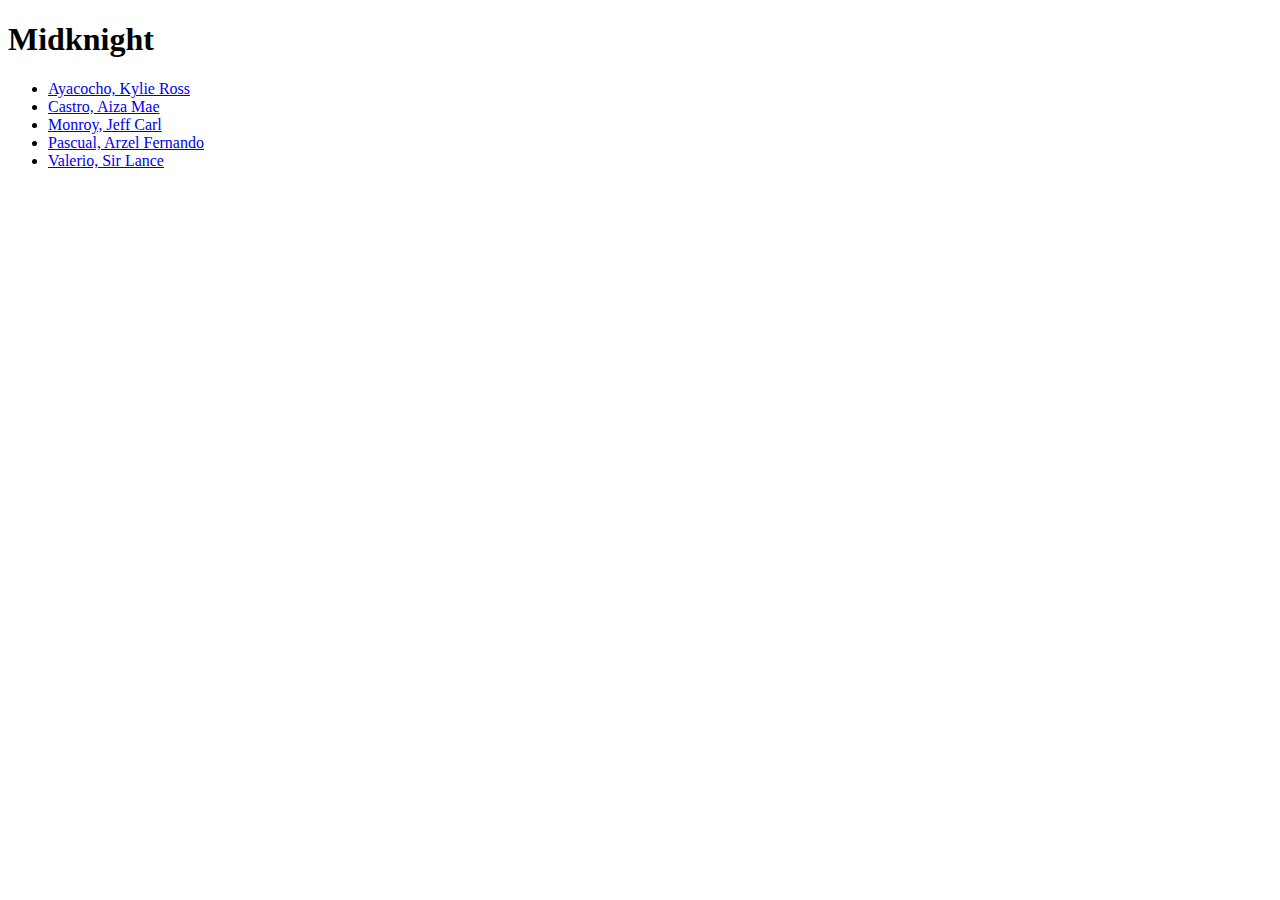
<file: index.html>
<!DOCTYPE html>
<html>
<head>
	<title> Midknight - Exercise 14 </title>
</head>
<body>
	<h1> Midknight </h1>
	<ul>
		<li><a href="./ayacocho_kylieross/ayacocho_kylieross.html">
			Ayacocho, Kylie Ross</a></li>
		<li><a href="./castro_aizamae/castro_aizamae.html">
			Castro, Aiza Mae</a></li>
		<li><a href="./monroy_jeffcarl/monroy_jeffcarl.html">
			Monroy, Jeff Carl</a></li>
		<li><a href="./pascual_arzelfernando/pascual_arzelfernando.html">
			Pascual, Arzel Fernando</a></li>
		<li><a href="./valerio_sirlance/valerio_sirlance.html">
			Valerio, Sir Lance</a></li>
	</ul>
</body>
</html>
</file>
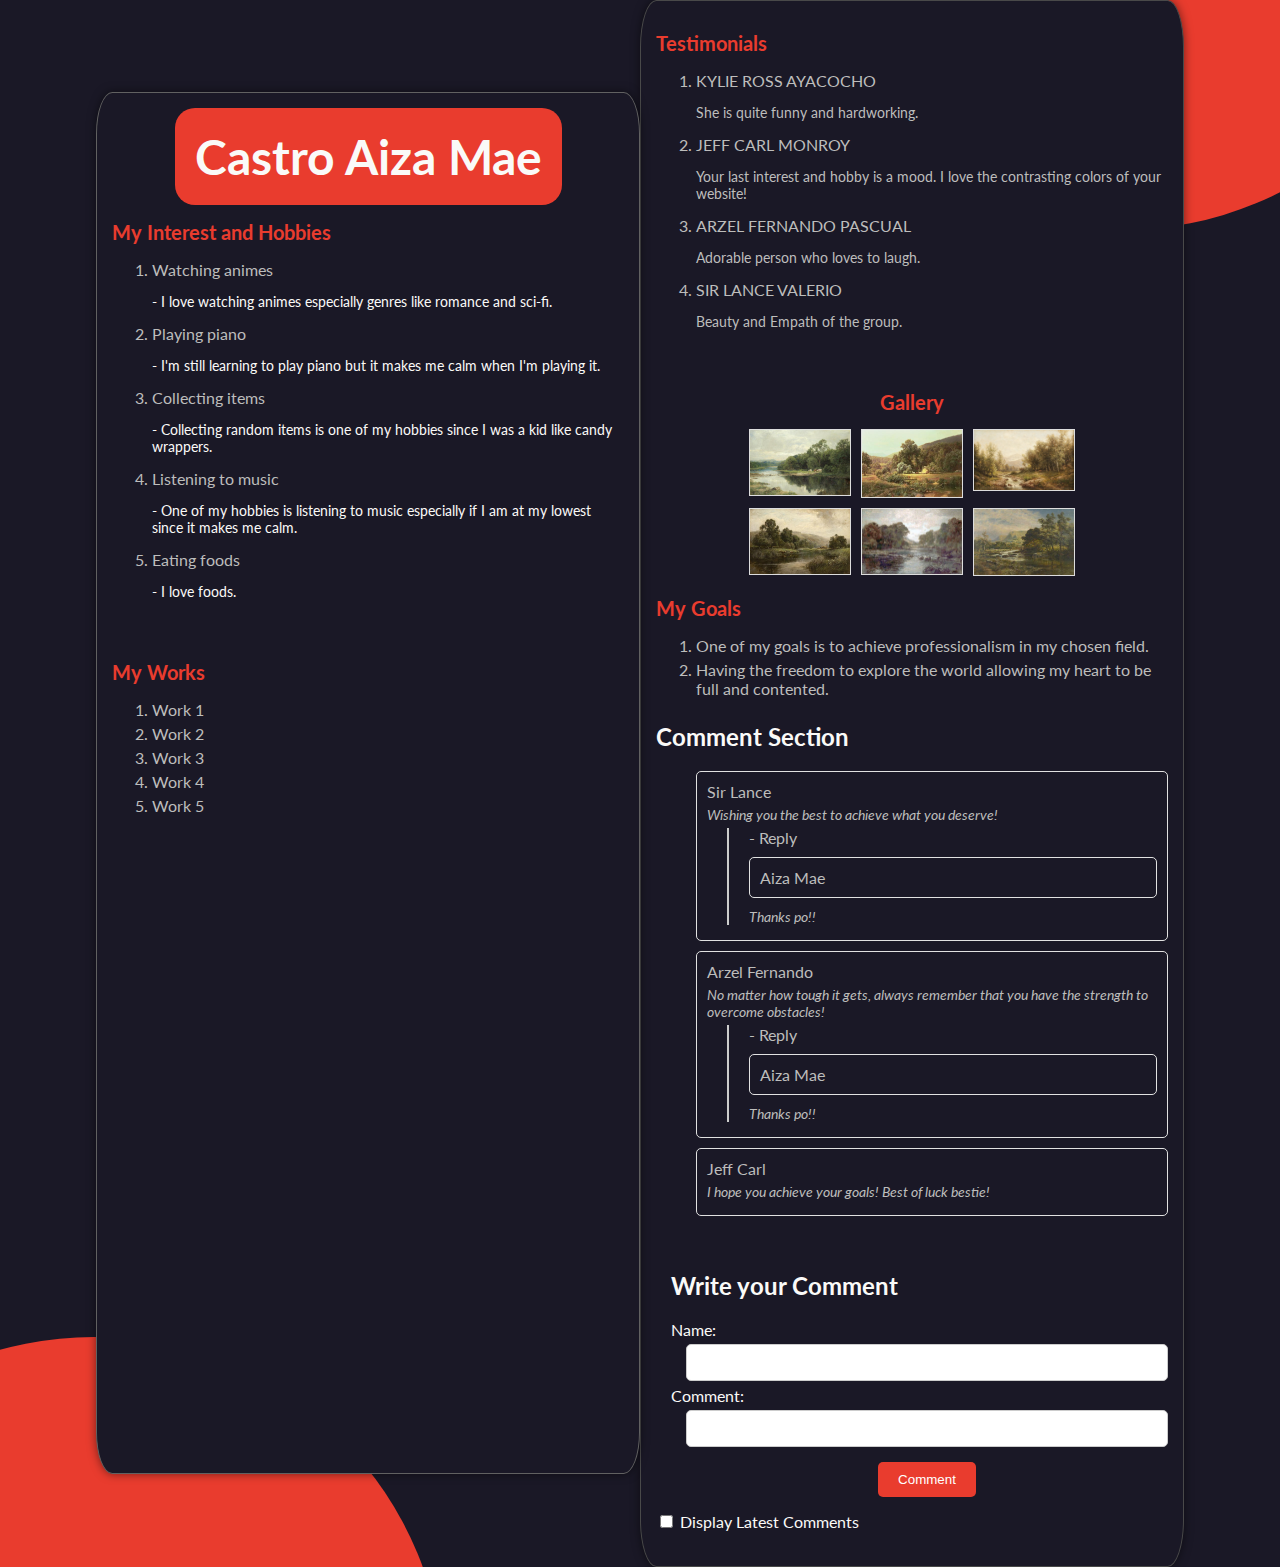
<file: castro_aizamae/castro_aizamae.html>
<!DOCTYPE html>
<html>
<head>
    <meta charset="UTF-8">
	<meta 
        name="viewport" 
        content="width=device-width, 
            initial-scale=1, 
            maximum-scale=1,
            user-scalable=0">   
    <title>Castro Aiza Mae Page</title>
    <link href="css.css" rel="stylesheet" />
</head>
<body>
    <script type="text/javascript" src="castro.js"></script>
    <div class="main-wrapper">
        <div class="circle-1"></div>
        <div class="circle-2"></div>
        <div class="left-page">
            <div class="hero">
                <div class="box-1">
                    <div class="box-1-wrapper">
                        <p>Castro Aiza Mae</p>
                    </div>
                </div>
            </div>

            <div class="personal-info">
                <h1>My Interest and Hobbies</h1>
                <ul>
                    <li>Watching animes</li>
                    <p>- I love watching animes especially genres like 
                        romance and sci-fi.</p>
                    <li>Playing piano</li>
                    <p>- I'm still learning to play piano but it makes me 
                        calm when I'm playing it. </p>
                    <li>Collecting items</li>
                    <p>- Collecting random items is one of my hobbies since 
                        I was a kid like candy wrappers. </p>
                    <li>Listening to music</li>
                    <p>- One of my hobbies is listening to music especially 
                        if I am at my lowest since it makes me calm. </p>
                    <li>Eating foods</li>
                    <p>- I love foods. </p>
                </ul>
            </div>

            <div class="my-work">
                <h2>My Works</h2>
                <ol>
                    <li><a href="#">Work 1</a></li>
                    <li><a href="#">Work 2</a></li>
                    <li><a href="#">Work 3</a></li>
                    <li><a href="#">Work 4</a></li>
                    <li><a href="#">Work 5</a></li>
                </ol>
            </div>
        </div>

        <div class="right-page">
            <div class="testimonial">
                <h2>Testimonials</h2>
                <ul>
                    <li>
                        KYLIE ROSS AYACOCHO
                        <p>She is quite funny and hardworking.</p>
                    </li>
                    <li>
                        JEFF CARL MONROY
                        <p>Your last interest and hobby is a mood. I love the 
                            contrasting colors of your website!</p>
                    </li>
                    <li>
                        ARZEL FERNANDO PASCUAL
                        <p>Adorable person who loves to laugh.</p>
                    </li>
                    <li>
                        SIR LANCE VALERIO
                        <p>Beauty and Empath of the group.</p>
                    </li>
                </ul>
            </div>

            <div class="gallery">
                <h2>Gallery</h2>
                <div class="image-wrapper">
                    <img class="pic1" src="vintage1.jpg" style="width:100px;"/>
                    <img class="pic2" src="vintage2.jpg" style="width:100px;"/>
                    <img class="pic3" src="vintage3.jpg" style="width:100px;"/>
                    <img class="pic4" src="vintage4.jpg" style="width:100px;"/>
                    <img class="pic5" src="vintage5.jpg" style="width:100px;"/>
                    <img class="pic6" src="vintage6.jpg" style="width:100px;"/>
                </div>
            </div>

            <div class="goals-div">
                <div class="goals">
                    <h2>My Goals</h2>
                    <ol>
                        <li>One of my goals is to achieve professionalism in 
                            my chosen field.
                        </li>
                        <li>Having the freedom to explore the world allowing 
                            my heart to be full and contented.
                        </li>
                    </ol>
                </div>

                <div class="comment-section">
                    <h3>Comment Section</h3>
                    <ul class="comment-section" id="comment_section">
                        <li>Sir Lance
                            <p> Wishing you the best to achieve 
                                what you deserve!</p>
                            <ul class="replies">
                                - Reply
                                <li>Aiza Mae</li>
                                <p>Thanks po!!</p>
                            </ul>
                        </li>
                        <li>Arzel Fernando
                            <p> No matter how tough it gets, always remember 
                                that you have the strength to overcome 
                                obstacles!</p>
                            <ul class="replies">
                                - Reply
                                <li>Aiza Mae</li>
                                <p>Thanks po!!</p>
                            </ul>
                        </li>
                        <li>Jeff Carl
                            <p>I hope you achieve your goals! Best of luck 
                                bestie!</p>
                        </li>
                    </ul>
                </div>

                <div class="comments">
                    <h3>Write your Comment</h3>
                    <div class="input-comments">
                        <label for="name_input" class="name">Name:</label>
                        <input id="name_input" type="text" oninput=
                            "checkInput()">
                        <label for="comment_input" class="comment">
                            Comment:
                        </label>
                        <input id="comment_input" type="text" oninput=
                            "checkInput()">
                        <button id="comment_button" type="button" onclick=
                            "commentButton()" disabled>
                            Comment
                        </button>
                    </div>
                </div>

                <input
                type="checkbox"
                id="display_latest"
                onchange="updateCommentList()"
                >   
                <label for="display_latest">Display Latest Comments</label>

                <div id="new_comments_container"></div>        
            </div>
        </div>
    </div>
</body>
</html>
</file>
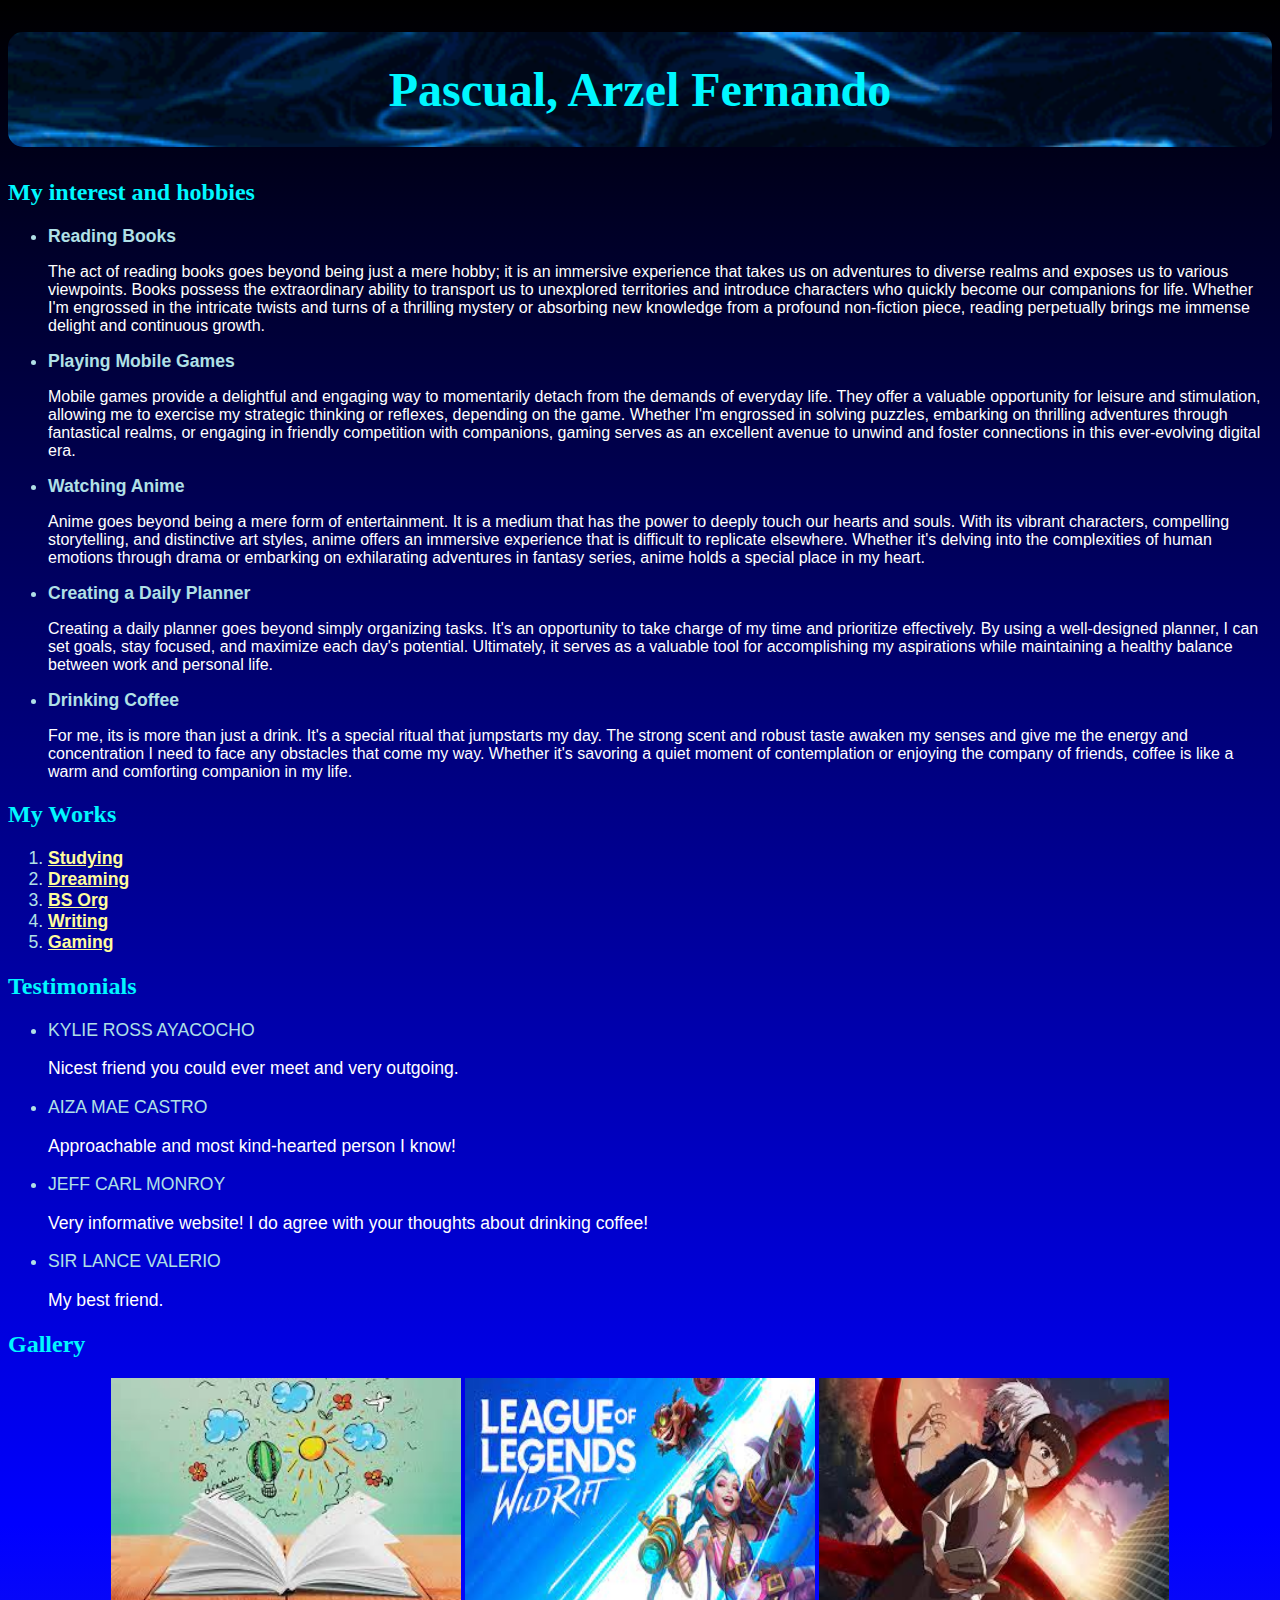
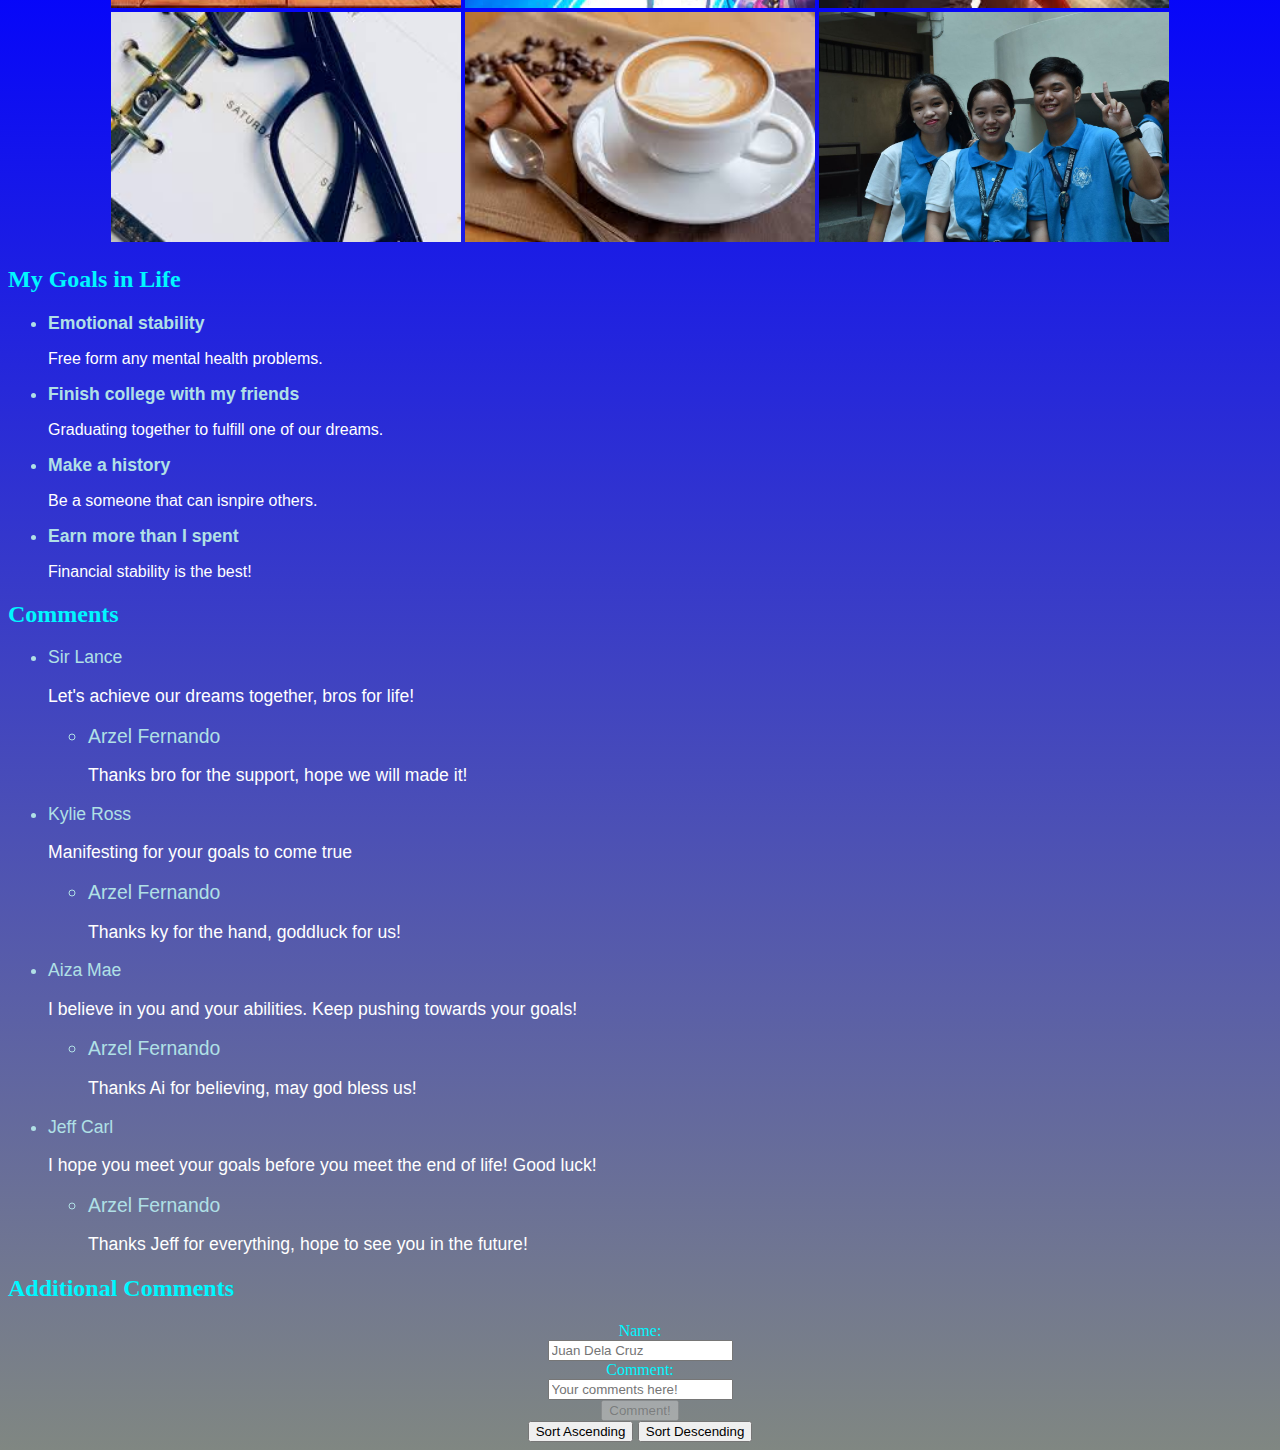
<file: pascual_arzelfernando/pascual_arzelfernando.html>
<!DOCTYPE html>
<html>
    <head>
	    <title>Pascual, Arzel Fernando Page</title>
	    <link href="pascual_arzelfernando.css" rel="stylesheet" />
	    <meta name="viewport" content="width=device-width, initial-scale=1.0">
    </head>
    <body>
        <div>
        	<h1>Pascual, Arzel Fernando</h1>
        </div>      
        <div>
        	<h2>My interest and hobbies</h2>
        	<ul>
        		<li><strong>Reading Books</strong></li>
        			<p>The act of reading books goes beyond being just a 
                        mere hobby; it is an immersive experience that 
                        takes us on adventures to diverse realms and 
                        exposes us to various viewpoints. Books possess 
                        the extraordinary ability to transport us to 
                        unexplored territories and introduce characters 
                        who quickly become our companions for life. 
        				Whether I'm engrossed in the intricate twists 
                        and turns of a thrilling mystery or absorbing 
                        new knowledge from a profound non-fiction 
                        piece, reading perpetually brings me immense
                         delight and continuous growth.</p>
        		<li><strong>Playing Mobile Games</strong></li>
        			<p>Mobile games provide a delightful and engaging
                        way to momentarily detach from the demands of
                        everyday life. They offer a valuable opportunity
                        for leisure and stimulation, allowing me to 
                        exercise my strategic thinking or reflexes, 
                        depending on the game. Whether I'm engrossed
                        in solving puzzles, embarking on thrilling 
                        adventures through fantastical realms, or 
                        engaging in friendly competition with companions,
                        gaming serves as an excellent avenue to unwind 
                        and foster connections in this ever-evolving 
                        digital era.</p>
        		<li><strong>Watching Anime</strong></li>
        			<p>Anime goes beyond being a mere form of entertainment.
                        It is a medium that has the power to deeply touch 
                        our hearts and souls. With its vibrant characters,
                        compelling storytelling, and distinctive art 
                        styles, anime offers an immersive experience that
                        is difficult to replicate elsewhere. Whether 
                        it's delving into the complexities of human 
                        emotions through drama or embarking on exhilarating
                        adventures in fantasy series, anime holds 
                        a special place in my heart.
                    </p>
        		<li><strong>Creating a Daily Planner</strong></li>
        			<p>Creating a daily planner goes beyond simply 
                        organizing tasks. It's an opportunity to take 
                        charge of my time and prioritize effectively. 
                        By using a well-designed planner, I can set goals,
                        stay focused, and maximize each day's potential.
                        Ultimately, it serves as a valuable tool for 
                        accomplishing my aspirations while maintaining 
                        a healthy balance between work and personal life.</p>
        		<li><strong>Drinking Coffee</strong></li>
        			<p>For me, its is more than just a drink. It's a special
                        ritual that jumpstarts my day. The strong scent
                        and robust taste awaken my senses and give me the 
                        energy and concentration I need to face any obstacles 
                        that come my way. Whether it's savoring a quiet moment 
                        of contemplation or enjoying the company of friends, 
        				coffee is like a warm and comforting companion in my
        				life.</p>
        	</ul>
        </div>      
        <div>
        	<h2>My Works</h2>
        	<ol>
        		<li><strong><a href="./work.html" >Studying</a></strong></li>
        		<li><strong><a href="./work.html" >Dreaming</a></strong></li>
        		<li><strong><a href="./work.html" >BS Org</a></strong></li>
        		<li><strong><a href="./work.html" >Writing</a></strong></li>
        		<li><strong><a href="./work.html" >Gaming</a></strong></li>
        	<ol>
        </div>      
        <div>
        	 <h2>Testimonials</h2>
        	 <ul>
        		<li> KYLIE ROSS AYACOCHO
        			<p>Nicest friend you could ever meet and very outgoing.</p>
        		</li>
        		<li> AIZA MAE CASTRO
        			<p> Approachable and most kind-hearted person I know!</p>
        		</li>
        		<li> JEFF CARL MONROY
        			<p>Very informative website! I do agree with your thoughts 
                        about drinking coffee!</p>
        		</li>
        		<li> SIR LANCE VALERIO
        			<p>My best friend.</p>
        		</li>
        	 </ul>
        </div>      
        <div class = "center">
        	<h2>Gallery</h2>
            <div >
        	    <img src = "img1.jpg" alt = "Book with floating ideas"/>
        	    <img src = "img2.jpg" alt = "Wild Rift a Mobile Game"/>
        	    <img src = "img3.jpg" alt = "Anime Poster"/> 
            </div>
        	<div >
                <img src = "img4.jpg" alt = "A planner with glasses on top"/>
        	    <img src = "img5.jpg" alt = "A Coffee"/>
        	    <img src = "img6.jpg" alt = "Arzel's Image"/>
            </div>
        </div>      
        <div>
        	<h2>My Goals in Life</h2>
        	<ul>
        		<li><strong>Emotional stability</strong></li> 
        		    <p>Free form any mental health problems.</p>
        		<li><strong>Finish college with my friends</strong></li> 
        			<p>Graduating together to fulfill one of our dreams.</p>
        		<li><strong>Make a history</strong></li>
        			<p>Be a someone that can isnpire others.</p>
        		<li><strong>Earn more than I spent </strong></li> 
        			<p>Financial stability is the best!</p>
        	<ul>
        </div>      
        <div>
        	<h2>Comments</h2>
        	<ul>
        	   <li>Sir Lance
        		   <p>Let's achieve our dreams together, bros for life!</p>
        		   	<ul>
        				<li>Arzel Fernando</li>
        				<p>Thanks bro for the support, 
                            hope we will made it!</p>
        			</ul>
        	   </li>
        	   <li>Kylie Ross
        		   <p>Manifesting for your goals to come true</p>
        		   	<ul>
        				<li>Arzel Fernando</li>
        				<p>Thanks ky for the hand, goddluck for us!</p>
        			</ul>
        	   </li>
        	   <li>Aiza Mae
        		   <p>I believe in you and your abilities. 
                        Keep pushing towards your goals! </p>
        		   	<ul>
        				<li>Arzel Fernando</li>
        				<p>Thanks Ai for believing, may god bless us!</p>
        			</ul>
        	   </li>
        	   <li>Jeff Carl
        			<p>I hope you meet your goals before you 
                        meet the end of life! Good luck!</p>
        			<ul>
        				<li>Arzel Fernando</li>
        				<p>Thanks Jeff for everything, 
                            hope to see you in the future!</p>
        			</ul>
        		</li>
        	</ul>
        </div>
		<div>
			<h2>Additional Comments</h2>
			<div>
			    <ul id="comment_list">
			    </ul>
			</div>
			<form class="center">
			    <div>
			        <div>
			            <label for="user">Name:</label>
			        </div>
			        <div>
			            <input
			                type="text"
			                name="user_name"
			                id="user_name"
			                placeholder="Juan Dela Cruz"
			                onInput="onTextChange()" />
			        </div>
			    </div>
			    <div>
			        <div>
			            <label for="user">Comment:</label>
			        </div>
			        <div>
			            <input
			                type="text"
			                name="user_comment"
			                id="user_comment"
			                placeholder="Your comments here!"
			                onInput="onTextChange()" />
			        </div>
			    </div>
			    <div>
			        <button
			            name="comment"
			            id="comment"
			            type="button"
			            disabled
			        	> Comment!
			        </button>
			    </div>
			    <div>
			        <button 
			            id="asc_comment"
			            type="button"
			            onclick="sortCommentsByDate('asc')"
			        	>Sort Ascending
			        </button>
			        <button 
			            id="desc_comment"
			            type="button"
			            onclick="sortCommentsByDate('desc')"
			        	>Sort Descending
			        </button>
			    </div>
			</form>
		</div>
		<script src="script.js"></script>
	</body>
</html>
</file>
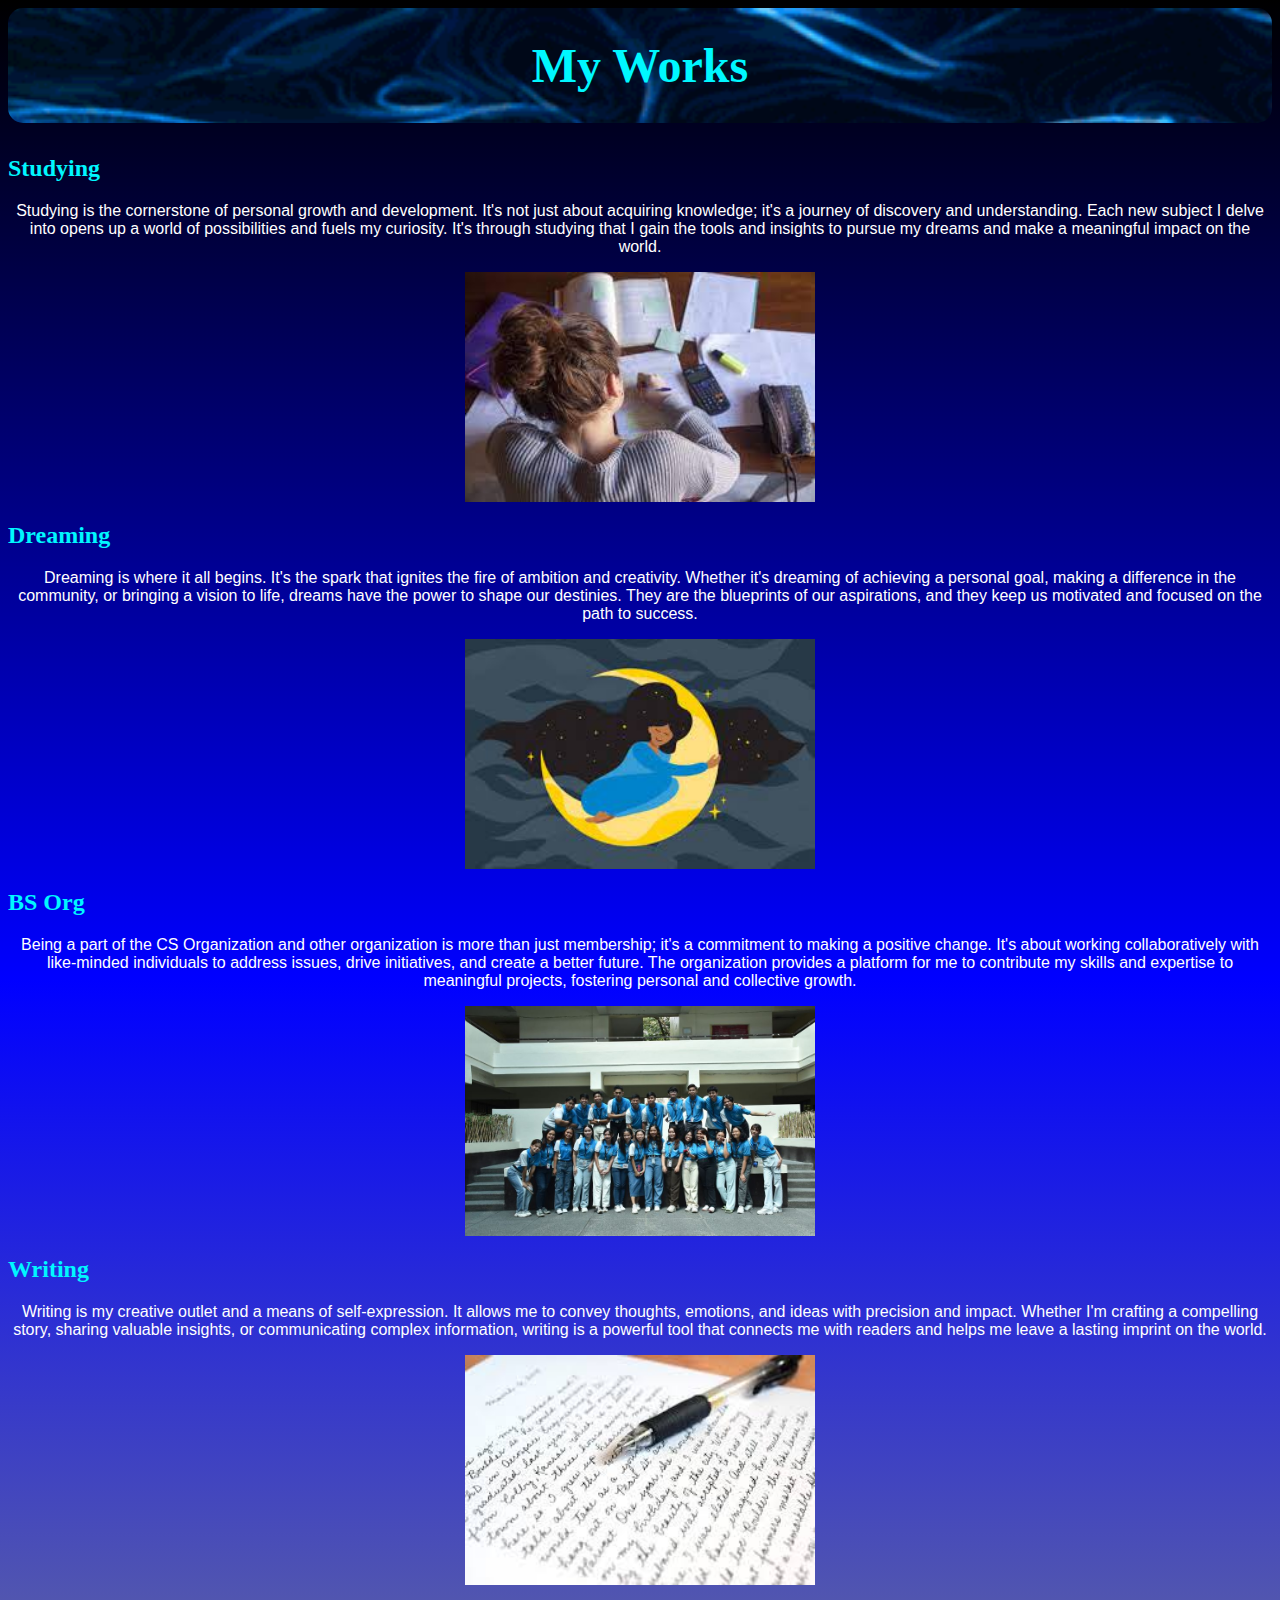
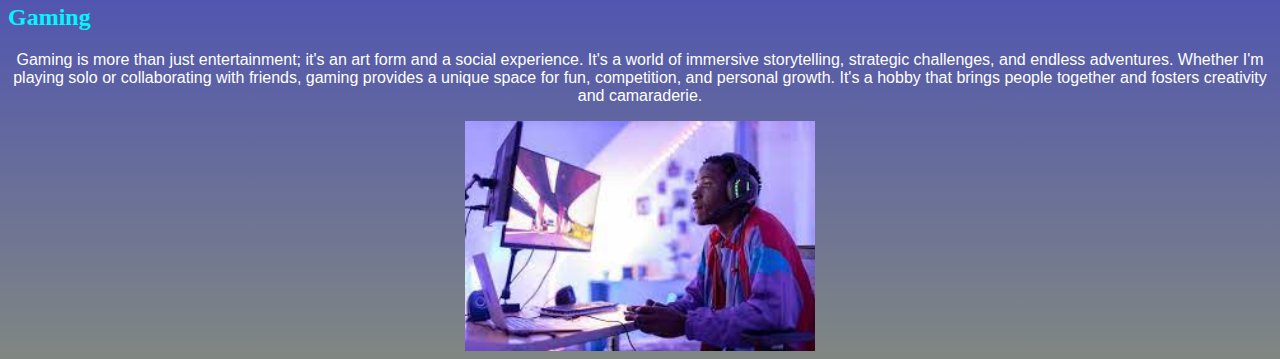
<file: pascual_arzelfernando/work.html>
<html>
    <head>
        <title>My Works</title>
        <link href="pascual_arzelfernando.css" rel="stylesheet" />
        <meta name="viewport" content="width=device-width, initial-scale=1.0">
    <head>
    <body class = "center">
        <div>
            <h1>My Works</h1>
        </div> 
        <div>
        	<h2>Studying</h2>
        	<p>Studying is the cornerstone of personal growth and development.
                It's not just about acquiring knowledge; it's a journey of 
        		discovery and understanding. Each new subject I delve into
        		opens up a world of possibilities and fuels my curiosity.
        		It's through studying that I gain the tools and insights to
        		pursue my dreams and make a meaningful impact on the world.</p>
        	<img src = "pic1.jpg" alt = "A studying person"/>
        </div>
           
        <div>
        	<h2>Dreaming</h2>
        	<p>Dreaming is where it all begins. It's the spark that ignites
                the fire of ambition and creativity. Whether it's dreaming 
                of achieving a personal goal, making a difference in the 
                community, or bringing a vision to life, dreams have the 
                power to shape our destinies. They are the blueprints of our
                aspirations, and they keep us motivated and focused on the 
                path to success.</p>
        	<img src = "pic2.jpg" alt = "Dreaming women in the moon"/>
        </div>
           
        <div>
        	<h2>BS Org</h2>
        	<p>Being a part of the CS Organization and other organization
                is more than just membership; it's a commitment to making 
                a positive change. It's about working collaboratively with
                like-minded individuals to address issues, drive 
                initiatives, and create a better future. The organization 
                provides a platform for me to contribute my skills and 
                expertise to meaningful projects, fostering personal 
                and collective growth.</p>
        	<img class = "image" src = "pic3.jpg" alt = "Arzel in Org Duty"/>
        </div>
           
        <div>
        	<h2>Writing</h2>
        	<p>Writing is my creative outlet and a means of self-expression.
                It allows me to convey thoughts, emotions, and ideas with 
                precision and impact. Whether I'm crafting a compelling 
                story, sharing valuable insights, or communicating complex
                information, writing is a powerful tool that connects me 
                with readers and helps me leave a lasting imprint on 
                the world.</p>
        	<img src = "pic4.jpg" alt = "A paper with a pen on top"/>
        </div>
           
        <div>
        	<h2>Gaming</h2>
        	<p>Gaming is more than just entertainment; it's an art form and
                a social experience. It's a world of immersive storytelling,
                strategic challenges, and endless adventures. Whether I'm 
                playing solo or collaborating with friends, gaming provides
                a unique space for fun, competition, and personal growth.
                It's a hobby that brings people together and fosters 
                creativity and camaraderie.</p>
        	<img src = "pic5.jpg" alt = "Playing man in a computer"/>
        </div>
    </body>
</html>
</file>
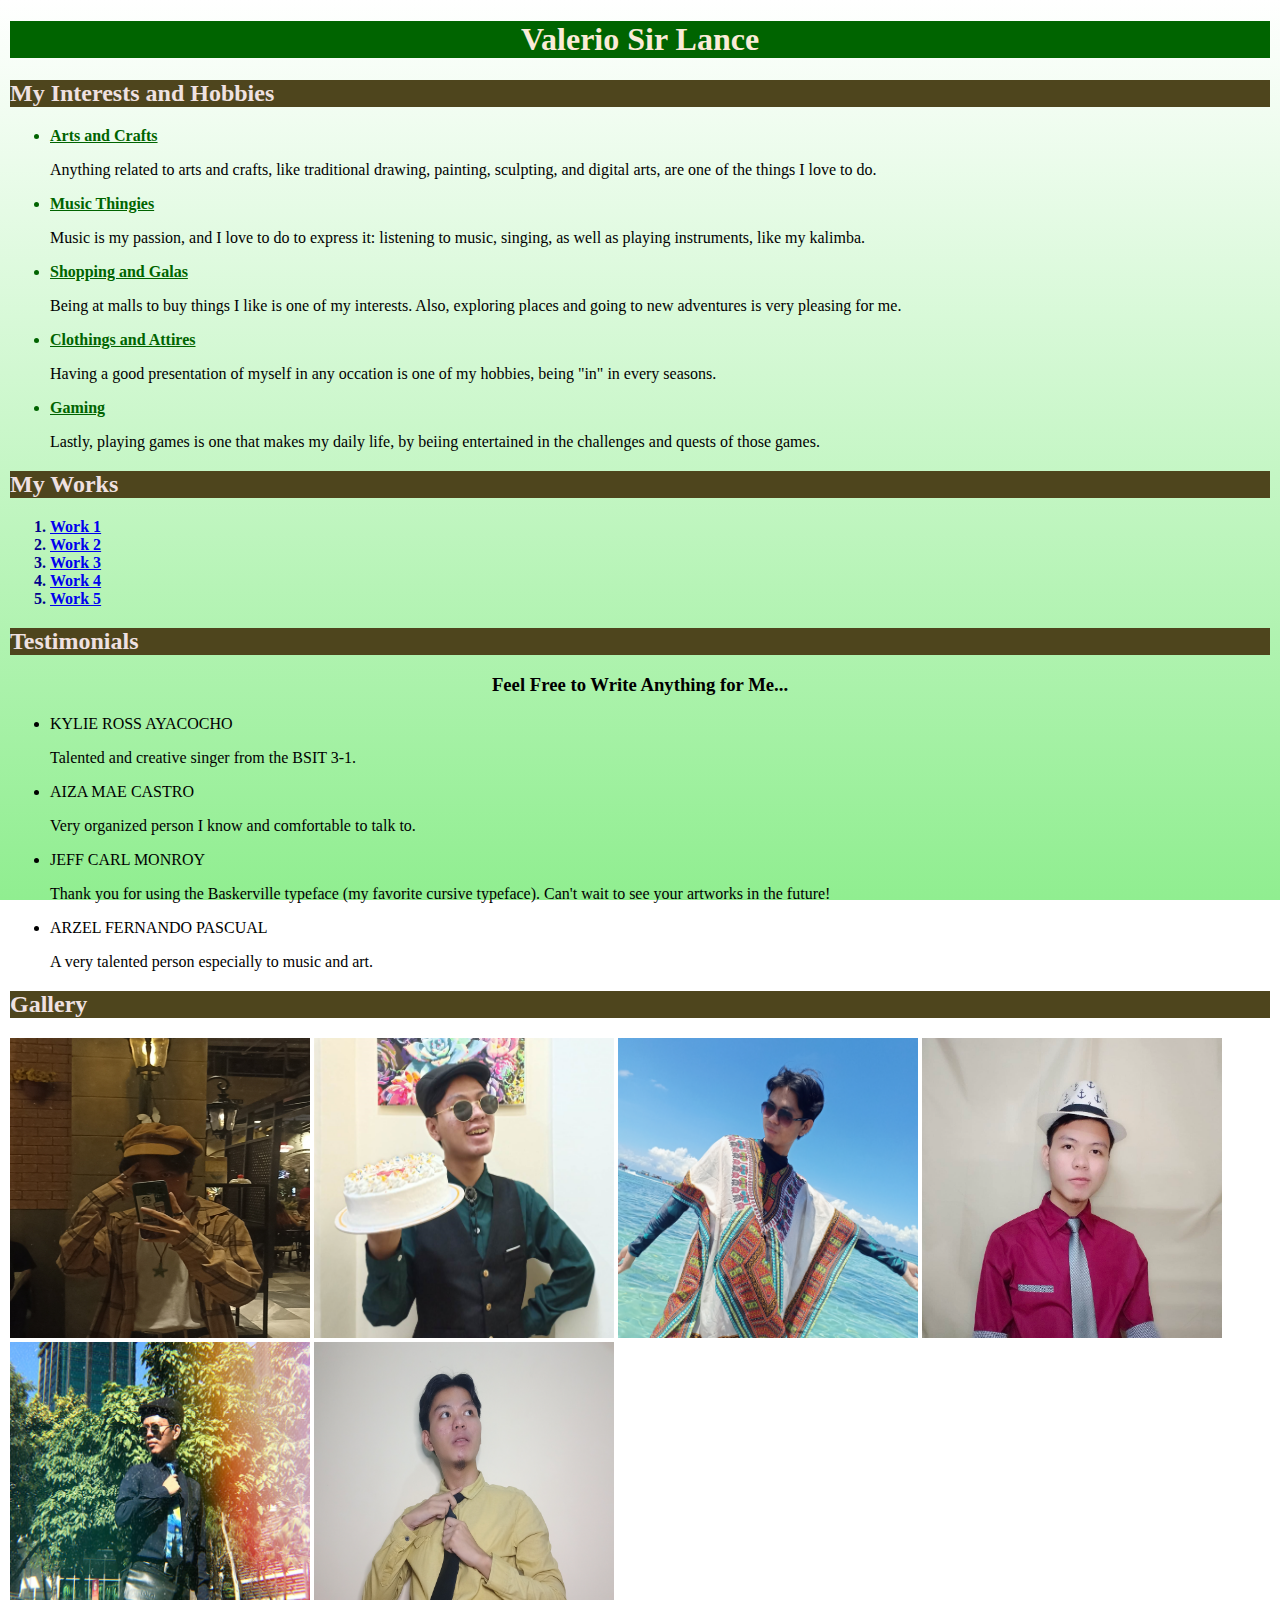
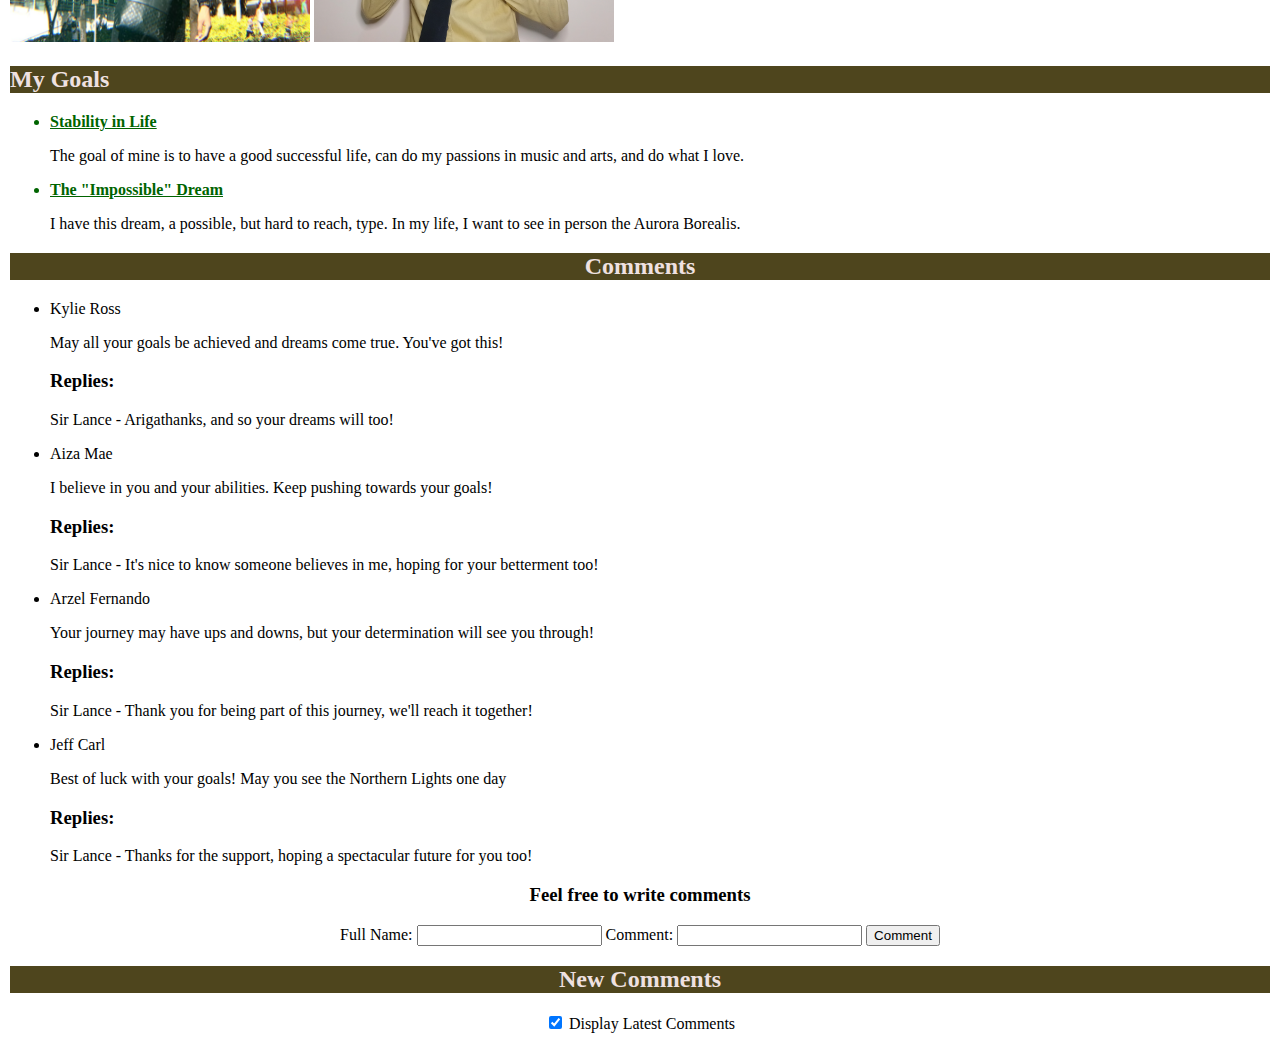
<file: valerio_sirlance/valerio_sirlance.html>
<!doctype html>
<html>
<head>
	<meta charset="utf-8"> 
	<link href="style.css" rel="stylesheet" />
	<title>Valerio Sir Lance Page</title>
</head>

<body>
	<div>
		<h1>Valerio Sir Lance</h1>
	</div>

	<div id="likes">
		<h2>My Interests and Hobbies</h2>
		<ul>
			<li>Arts and Crafts</li>
			<p>Anything related to arts and crafts, like traditional 
				drawing, painting, sculpting, and digital arts, are one of
				the things I love to do.</p>
			<li>Music Thingies</li>
			<p>Music is my passion, and I love to do to express it: 
				listening to music, singing, as well as playing instruments,
				like my kalimba.</p>
			<li>Shopping and Galas</li>
			<p>Being at malls to buy things I like is one of my interests. 
				Also, exploring places and going to new adventures is very
				pleasing for me.</p>
			<li>Clothings and Attires</li>
			<p>Having a good presentation of myself in any occation is one
				of my hobbies, being "in" in every seasons.</p>
			<li>Gaming</li>
			<p>Lastly, playing games is one that makes my daily life, by
				beiing entertained in the challenges and quests of those 
				games.</p>
		</ul>
	</div>

	<div id="works">
		<h2>My Works</h2>
		<ol>
			<li><a href="#">Work 1</a></li>
			<li><a href="#">Work 2</a></li>
			<li><a href="#">Work 3</a></li>
			<li><a href="#">Work 4</a></li>
			<li><a href="#">Work 5</a></li>
		</ol>
	</div>

	<div id="testimonials">
		<h2>Testimonials</h2>
		<h3>Feel Free to Write Anything for Me...</h3>
		<ul>
			<li> KYLIE ROSS AYACOCHO
				<p>Talented and creative singer from the BSIT 3-1.</p>
			</li>
			<li> AIZA MAE CASTRO
				<p>Very organized person I know and comfortable to
					talk to.</p>
			</li>
			<li> JEFF CARL MONROY
				<p>Thank you for using the Baskerville typeface
					(my favorite cursive typeface). Can't wait to see
					your artworks in the future!</p>
			</li>
			<li> ARZEL FERNANDO PASCUAL
                <p>A very talented person especially to music and art.</p>
            </li>
		</ul>
	</div>

	<div id="pics">
		<h2>Gallery</h2>
		<img
			 src="1.png"
			 alt="Sir Lance's Image 1"/>
		<img
			 src="2.png"
			 alt="Sir Lance's Image 2"/>
		<img
			 src="3.png"
			 alt="Sir Lance's Image 3"/>
		<img
			 src="4.png"
			 alt="Sir Lance's Image 4"/>
		<img
			 src="5.png"
			 alt="Sir Lance's Image 5"/>
		<img
			 src="6.png"
			 alt="Sir Lance's Image 6"/>
	</div>

	<div id="goals">
		<h2>My Goals</h2>
		<ul>
			<li>Stability in Life</li>
			<p>The goal of mine is to have a good successful life, can
				do my passions in music and arts, and do what I love.</p>
			<li>The "Impossible" Dream</li>
			<p>I have this dream, a possible, but hard to reach, type.
				In my life, I want to see in person the Aurora Borealis.</p>
		</ul>
	</div>

	<div id="comments">
		<h2>Comments</h2>
		<ul>
			<li>Kylie Ross
				<p>May all your goals be achieved and dreams come true.
					You've got this!</p>
				<h3>Replies:</h3>
				<p>Sir Lance - Arigathanks, and so your dreams will too!</p>
			</li>	
			<li>Aiza Mae
				<p>I believe in you and your abilities. Keep pushing
					towards your goals!</p>
				<h3>Replies:</h3>
				<p>Sir Lance - It's nice to know someone believes in
					me, hoping for your betterment too!</p>
			</li>
			<li>Arzel Fernando
                 <p>Your journey may have ups and downs, but your
					determination will see you through!</p>
				 <h3>Replies:</h3>
				 <p>Sir Lance - Thank you for being part of this journey,
					we'll reach it together!</p>
           	</li>
		   	<li>Jeff Carl
				<p>Best of luck with your goals! May you see the Northern
					Lights one day</p>
				<h3>Replies:</h3>
				<p>Sir Lance - Thanks for the support, hoping a
					spectacular future for you too!</p>
			</li>
		</ul>

		<h3><strong>Feel free to write comments</strong></h3>
		
		<form id="input_comments">
			<label for="user_name">Full Name:</label>
			<input type="text" id="user_name" required>
	
			<label for="user_comment">Comment:</label>
			<input type="textarea" id="user_comment" min="1" required>
	
			<button type="button" id="comment_button">Comment</button>
		</form>
	
		<h2>New Comments</h2>
		<input type="checkbox" id="display_latest" checked>
		<label for="display_latest">Display Latest Comments</label>
		<ul id="comment_list"></ul>
		
	</div>
	<script src="script.js"></script>
</body>
</html>
</file>
<file: castro_aizamae/css.css>
@import url('https://fonts.googleapis.com/css2?family=Lato:wght@700&family=Montserrat:wght@600&family=Poppins&family=Roboto&display=swap');

:root {
    --maincolor: #1a1826;
    --primarycolor: #e93c2e;
    --subcolor: #bdbdbc;
    --textcolor: #fafaf8;
}

body {
    font-family: 'Lato', sans-serif;
    padding: 0;
    margin: 0;
    color: var(--textcolor);
    background-color: var(--maincolor);
}

ul,ol {
    list-style-type: decimal;    
}

li,a {
    font-size: 16px;
    color: var(--subcolor);
    margin-bottom: 5px;
}

p {
    font-size: 14px;
}

a {
    text-decoration: none;
}

h1,h2 {
    color: var(--primarycolor);
    font-size: 20px;
    margin: 0;
}

.main-wrapper {
    height: fit-content;
    display: flex;
    justify-content: center;
    align-items: center;
    position: relative;
    overflow: hidden;
}

.circle-1 {
    width: 700px;
    height: 700px;
    background-color: var(--primarycolor);
    border-radius: 50%;
    position: absolute;
    top: -30%;
    right: -15%;
}

.circle-2 {
    width: 700px;
    height: 700px;
    background-color: var(--primarycolor);
    border-radius: 50%;
    position: absolute;
    bottom: -30%;
    left: -20%;
    overflow: hidden;
}

.left-page {
    width: 40%;
    height: 150vh;
    background-color: var(--maincolor);
    border-radius: 3%;
    position: relative;
    z-index: 2;
    display: flex;
    flex-direction: column;
    align-items: center;
    padding: 15px;
    box-shadow: 0px 0px 10px rgba(0, 0, 0, 0.5);
    border: 1px solid rgb(97, 97, 97);
}

.right-page {
    width: 40%;
    height: auto;
    background-color: var(--maincolor);
    border-radius: 3%;
    position: relative;
    z-index: 1;
    box-shadow: 0px 0px 10px rgba(0, 0, 0, 0.5);
    border: 1px solid rgb(73, 73, 73);
    display: flex;
    flex-direction: column;
    align-items: center;
    padding: 15px;
    flex-direction: column;
}

.box-1 {
    width: auto;
    height: auto;
    background-color: var(--primarycolor);
    margin: 0;
    display: flex;
    border-radius: 20px;
    align-items: center;
    justify-content: center;
    padding: 20px;
}

.hero .box-1 p {
    font-size: 3rem;
    font-weight: bold;
    color: var(--textcolor);
    margin: 0;
}

.personal-info,
.my-work,
.testimonial,
.gallery,
.comments {
    padding: 15px;
    width: 100%;
    margin: 0;
}

.my-work,
.personal-info,
.testimonial {
    display: flex;
    flex-direction: column;
    justify-content: center;
    margin: 0;
}

.testimonial {
    display: flex;
    flex-direction: column;
    justify-content: center;
    margin: 0;
}

.gallery {
    display: flex;
    flex-wrap: wrap;
    justify-content: center;
    flex-direction: column;
    gap: 10px;
    margin: 0;
}

.image-wrapper {
    display: grid;
    display: inline-grid;
    grid-template-columns: auto auto auto;
    margin: auto;
}

.gallery img {
    width: 100px;
    height: auto;
    border: 1px solid #ddd;
    margin: 5px;
}

.gallery h2 {
    text-align: center;
    margin-bottom: 19px;
    margin: 0;
}

.comments h3 {
    font-size: 24px;
    margin-bottom: 20px;
}

.input-comments {
    display: flex;
    flex-direction: column;
    align-items: center;
}

.input-comments input[type="text"] {
    padding: 10px;
    margin: 5px;
    border: 1px solid #ccc;
    border-radius: 5px;
    width: 90%;
}

.input-comments button {
    padding: 10px 20px;
    border: none;    
    background-color: var(--primarycolor);;
    color: white;
    border-radius: 5px;
    cursor: pointer;
    margin-top: 10px;
}

.comment-section h3 {
    font-size: 24px;
    margin-bottom: 20px;
}

.comment-section li {
    list-style: none;
    
    border: 1px solid #e1e1e1;
    border-radius: 5px;
    padding: 10px;
    margin: 10px 0;
}

.comment-section li p {
    margin: 5px 0;
    font-style: italic;
}

.comment-section .replies {
    margin-left: 20px;
    padding-left: 20px;
    border-left: 2px solid #ccc;
}

.name,.comment{
    text-align: left;
    width: 100%;
}

#new_comments_container {
    margin-top: 20px; 
}

.new-comment {
    margin-bottom: 10px;
}

.new-comment .name {
    font-weight: bold;
    color: var(--subcolor);
}

.new-comment .comment-text {
    margin-top: 5px; 
    color: var(--subcolor);
    font-style: italic;
    font-size: 14px;
}

@media screen and (max-width: 992px) {
    .main-wrapper {
        flex-direction: column;
    }

    .left-page,
    .right-page {
        width: 85%;
        padding: 15px;
    }

    .right-page {
        height: auto;
    }

    .box-1 {
        padding: 30px;
    }

    .hero .box-1 p {
        font-size: 2rem;
    }
}
</file>
<file: pascual_arzelfernando/pascual_arzelfernando.css>
@media (max-width: 320px) {
	body{
		background: linear-gradient(black, blue , #0d6e5e);
	}	
 }
 @media (min-width: 321px) and (max-width: 375px) {
	body{
		background: linear-gradient(black, blue , #6d3a77);
	}	
 }
 @media (min-width: 376px) and (max-width: 425px) {
	body{
		background: linear-gradient(black, blue , #7c445b);
	}	
}
 @media (min-width: 426px) and (max-width: 768px) {
	body{
		background: linear-gradient(black, blue , #6b663b);
	}	
}
 @media (min-width: 769px) and (max-width: 1024px) {
	body{
		background: linear-gradient(black, blue , #8d7d5b);
	}	
}
 @media (min-width: 1025px) { 
	body{
		background: linear-gradient(black, blue , #808782);
	}	
} 

body {
	background-color: #f0f0f0;
	font-family: Arial, sans-serif;
}

h1 {
	font-family: Montserrat, serif;
	font-Size: 300%;
	color: #00f7ff; 
	text-align: center;
	background: url(Loop.gif);
	background-size: 110%;
	border-radius: 15px;
	padding:30px 30px;
}

h2 {
	font-family: Montserrat, serif;
	color: #00f7ff; 
	text-align: left;
	background-size: 110%;
}

li {
	color: #b0e0e6; 
	font-Size: 110%;
}

p {
	color: #ffff; 
}

.center {
	text-align: center;
}

img {
	width: 350px;
	height: 230px;
}

a {
  color: #FFFD9B;
  cursor: pointer;
}

label {
	font-family: Montserrat, serif;
	color: #00f7ff; 
	text-align: left;
	background-size: 110%;
}
</file>
<file: valerio_sirlance/style.css>
@charset "utf-8";

body {
  background-image: linear-gradient(to top, lightgreen, white);
  background-repeat: no-repeat;
  background-attachment: fixed;
  background-size: cover;
  margin: 10px;
  padding: 10;
  font-family: Baskerville, "Palatino Linotype", Palatino,
  	"Century Schoolbook L", "Times New Roman", "serif";
}


h1 {
	color: antiquewhite; 
	background: darkgreen;
	text-align-last: center;
}

h2 {
	color:#EFE1E1;
	background: #4E451D;
}

#likes li {
	font-weight: 700;
	color: darkgreen;
	text-decoration: underline;
}

#works li {
	font-weight: 700;
	color: darkblue;
}

#testimonials h3 {
	text-align: center;
}

#pics img {
	float: center;
    width:  300px;
    height: 300px;
    background-size: cover;
}

#goals li {
	font-weight: 700;
	color: darkgreen;
	text-decoration: underline;
}

#comments {
	text-align: center;
}

#comments li {
	text-align: left;
}
</file>
